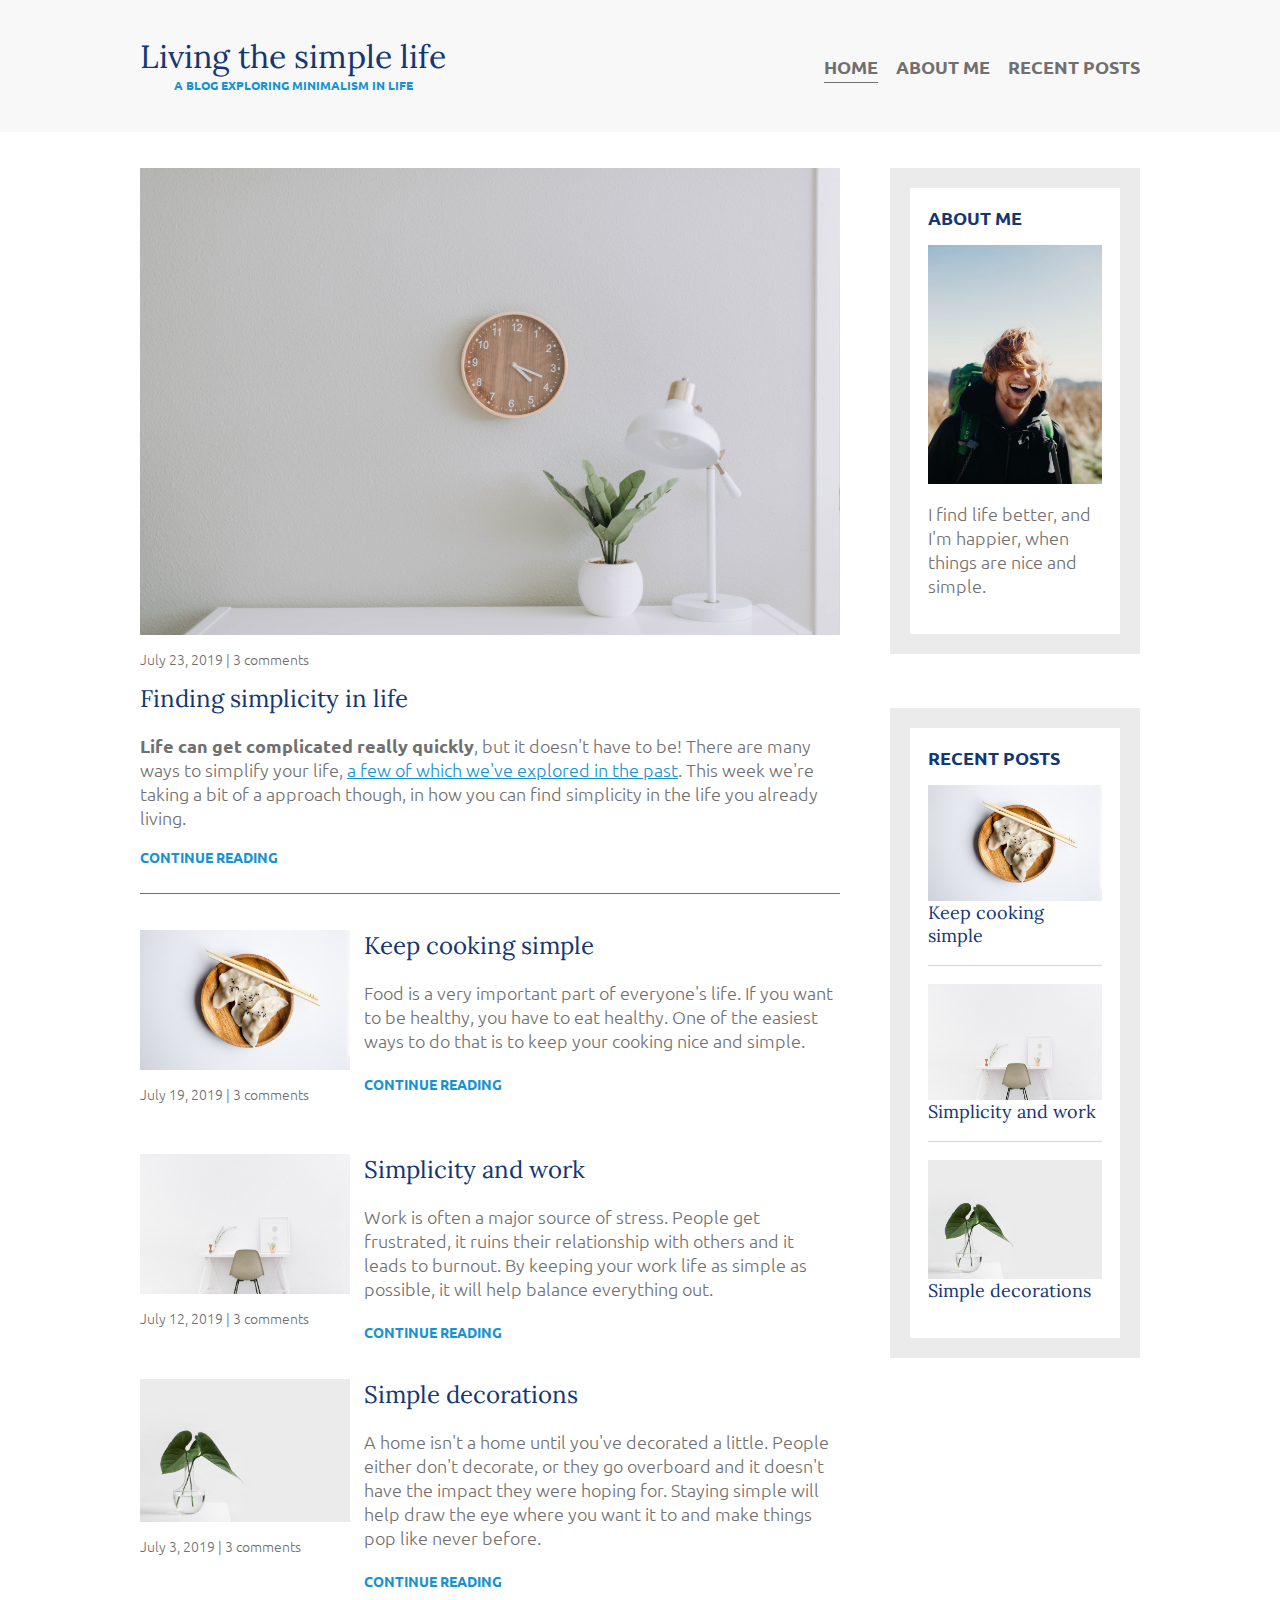
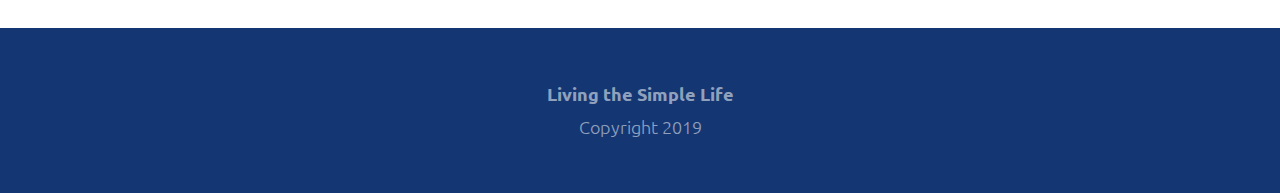
<file: index.html>
<!DOCTYPE html>
<html lang="en">
  <head>
    <meta charset="UTF-8" />
    <meta name="viewport" content="width=device-width, initial-scale=1.0" />
    <title>Simple Life</title>
    <link rel="icon" href="/img/icon.ico" />
    <link rel="stylesheet" href="/style.css" />
    <link rel="preconnect" href="https://fonts.gstatic.com" />
    <link href="https://fonts.googleapis.com/css2?family=Lora:wght@400;700&family=Ubuntu:wght@300;400;700&display=swap" rel="stylesheet" />
  </head>
  <body>
    <header>
      <div class="container container-flex">
        <div class="site-title">
          <h1>Living the simple life</h1>
          <p class="subtitle">A blog exploring minimalism in life</p>
        </div>
        <nav>
          <ul>
            <li><a href="index.html" class="current-page">Home</a></li>
            <li><a href="about-me.html">About me</a></li>
            <li><a href="recent-posts.html">Recent posts</a></li>
          </ul>
        </nav>
      </div>
    </header>

    <div class="container container-flex">
      <main role="main">
        <article class="article-featured">
          <h2 class="article-title">Finding simplicity in life</h2>
          <img src="/img/desk.jpg" alt="Minimalistic office desk" class="article-image" />
          <p class="article-info">July 23, 2019 | 3 comments</p>
          <p class="article-body article-body-featured">
            <strong>Life can get complicated really quickly</strong>, but it doesn't have to be! There are many ways to simplify your life, <a href="#">a few of which we've explored in the past</a>. This week we're taking a bit of a
            approach though, in how you can find simplicity in the life you already living.
          </p>
          <a href="#" class="article-read-more">Continue reading</a>
        </article>

        <article class="article-recent">
          <div class="article-recent-main">
            <h2 class="article-title">Keep cooking simple</h2>
            <p class="article-body">Food is a very important part of everyone's life. If you want to be healthy, you have to eat healthy. One of the easiest ways to do that is to keep your cooking nice and simple.</p>
            <a href="" class="article-read-more">Continue reading</a>
          </div>

          <div class="article-recent-secondary">
            <img src="/img/dumplings.jpg" alt="Dumplings" class="article-image" />
            <p class="article-info">July 19, 2019 | 3 comments</p>
          </div>
        </article>

        <article class="article-recent">
          <div class="article-recent-main">
            <h2 class="article-title">Simplicity and work</h2>
            <p class="article-body">
              Work is often a major source of stress. People get frustrated, it ruins their relationship with others and it leads to burnout. By keeping your work life as simple as possible, it will help balance everything out.
            </p>
            <a href="" class="article-read-more">Continue reading</a>
          </div>

          <div class="article-recent-secondary">
            <img src="/img/setup.jpg" alt="Desk setup" class="article-image" />
            <p class="article-info">July 12, 2019 | 3 comments</p>
          </div>
        </article>

        <article class="article-recent">
          <div class="article-recent-main">
            <h2 class="article-title">Simple decorations</h2>
            <p class="article-body">
              A home isn't a home until you've decorated a little. People either don't decorate, or they go overboard and it doesn't have the impact they were hoping for. Staying simple will help draw the eye where you want it to and make
              things pop like never before.
            </p>
            <a href="" class="article-read-more">Continue reading</a>
          </div>

          <div class="article-recent-secondary">
            <img src="/img/plant.jpg" alt="Plant" class="article-image" />
            <p class="article-info">July 3, 2019 | 3 comments</p>
          </div>
        </article>
      </main>

      <aside class="sidebar">
        <div class="sidebar-widget">
          <h2 class="widget-title">About me</h2>
          <img src="/img/smiling_man.jpg" alt="Smiling man" class="widget-image" />
          <p class="widget-body">I find life better, and I'm happier, when things are nice and simple.</p>
        </div>

        <div class="sidebar-widget">
          <h2 class="widget-title">Recent posts</h2>
          <div class="widget-recent-post">
            <h3 class="widget-recent-post-title">Keep cooking simple</h3>
            <img src="/img/dumplings.jpg" alt="Dumplings" class="widget-image" />
          </div>

          <div class="widget-recent-post">
            <h3 class="widget-recent-post-title">Simplicity and work</h3>
            <img src="/img/setup.jpg" alt="Desk setup" class="widget-image" />
          </div>

          <div class="widget-recent-post">
            <h3 class="widget-recent-post-title">Simple decorations</h3>
            <img src="/img/plant.jpg" alt="Plant" class="widget-image" />
          </div>
        </div>
      </aside>
    </div>

    <footer>
      <p class="footer-text">Living the Simple Life</p>
      <p class="footer-copyright-text">Copyright 2019</p>
    </footer>
  </body>
</html>
</file>
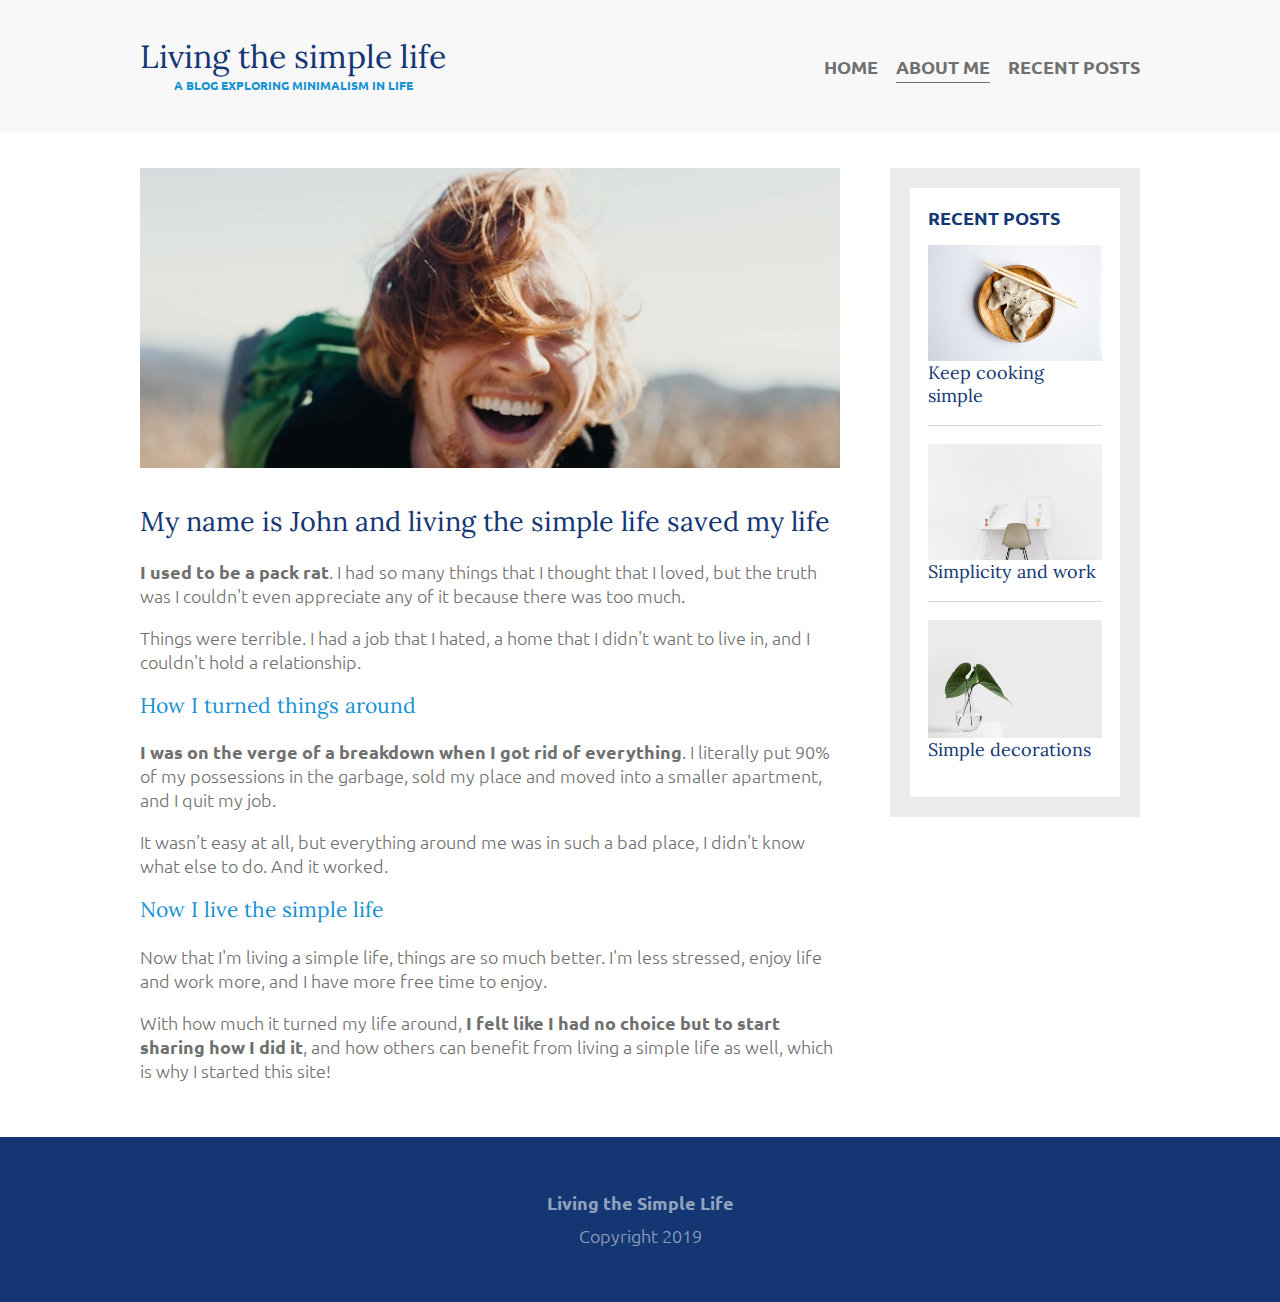
<file: about-me.html>
<!DOCTYPE html>
<html lang="en">
  <head>
    <meta charset="UTF-8" />
    <meta name="viewport" content="width=device-width, initial-scale=1.0" />
    <title>Simple Life - About Me</title>
    <link rel="icon" href="/img/icon.ico" />
    <link rel="stylesheet" href="/style.css" />
    <link rel="preconnect" href="https://fonts.gstatic.com" />
    <link href="https://fonts.googleapis.com/css2?family=Lora:wght@400;700&family=Ubuntu:wght@300;400;700&display=swap" rel="stylesheet" />
  </head>
  <body>
    <header>
      <div class="container container-flex">
        <div class="site-title">
          <h1>Living the simple life</h1>
          <p class="subtitle">A blog exploring minimalism in life</p>
        </div>
        <nav>
          <ul>
            <li><a href="index.html">Home</a></li>
            <li><a href="about-me.html" class="current-page">About me</a></li>
            <li><a href="recent-posts.html">Recent posts</a></li>
          </ul>
        </nav>
      </div>
    </header>

    <div class="container container-flex">
      <main role="main">
        <img src="/img/smiling_man.jpg" alt="Smiling man" class="image-full" />
        <h2>My name is John and living the simple life saved my life</h2>
        <p><strong>I used to be a pack rat</strong>. I had so many things that I thought that I loved, but the truth was I couldn't even appreciate any of it because there was too much.</p>
        <p>Things were terrible. I had a job that I hated, a home that I didn't want to live in, and I couldn't hold a relationship.</p>
        <h3>How I turned things around</h3>
        <p><strong>I was on the verge of a breakdown when I got rid of everything</strong>. I literally put 90% of my possessions in the garbage, sold my place and moved into a smaller apartment, and I quit my job.</p>
        <p>It wasn't easy at all, but everything around me was in such a bad place, I didn't know what else to do. And it worked.</p>
        <h3>Now I live the simple life</h3>
        <p>Now that I'm living a simple life, things are so much better. I'm less stressed, enjoy life and work more, and I have more free time to enjoy.</p>
        <p class="about-me-last-paragraph">
          With how much it turned my life around, <strong>I felt like I had no choice but to start sharing how I did it</strong>, and how others can benefit from living a simple life as well, which is why I started this site!
        </p>
      </main>

      <aside class="sidebar">
        <div class="sidebar-widget">
          <h2 class="widget-title">Recent posts</h2>
          <div class="widget-recent-post">
            <h3 class="widget-recent-post-title">Keep cooking simple</h3>
            <img src="/img/dumplings.jpg" alt="Dumplings" class="widget-image" />
          </div>

          <div class="widget-recent-post">
            <h3 class="widget-recent-post-title">Simplicity and work</h3>
            <img src="/img/setup.jpg" alt="Desk setup" class="widget-image" />
          </div>

          <div class="widget-recent-post">
            <h3 class="widget-recent-post-title">Simple decorations</h3>
            <img src="/img/plant.jpg" alt="Plant" class="widget-image" />
          </div>
        </div>
      </aside>
    </div>

    <footer>
      <p class="footer-text">Living the Simple Life</p>
      <p class="footer-copyright-text">Copyright 2019</p>
    </footer>
  </body>
</html>
</file>
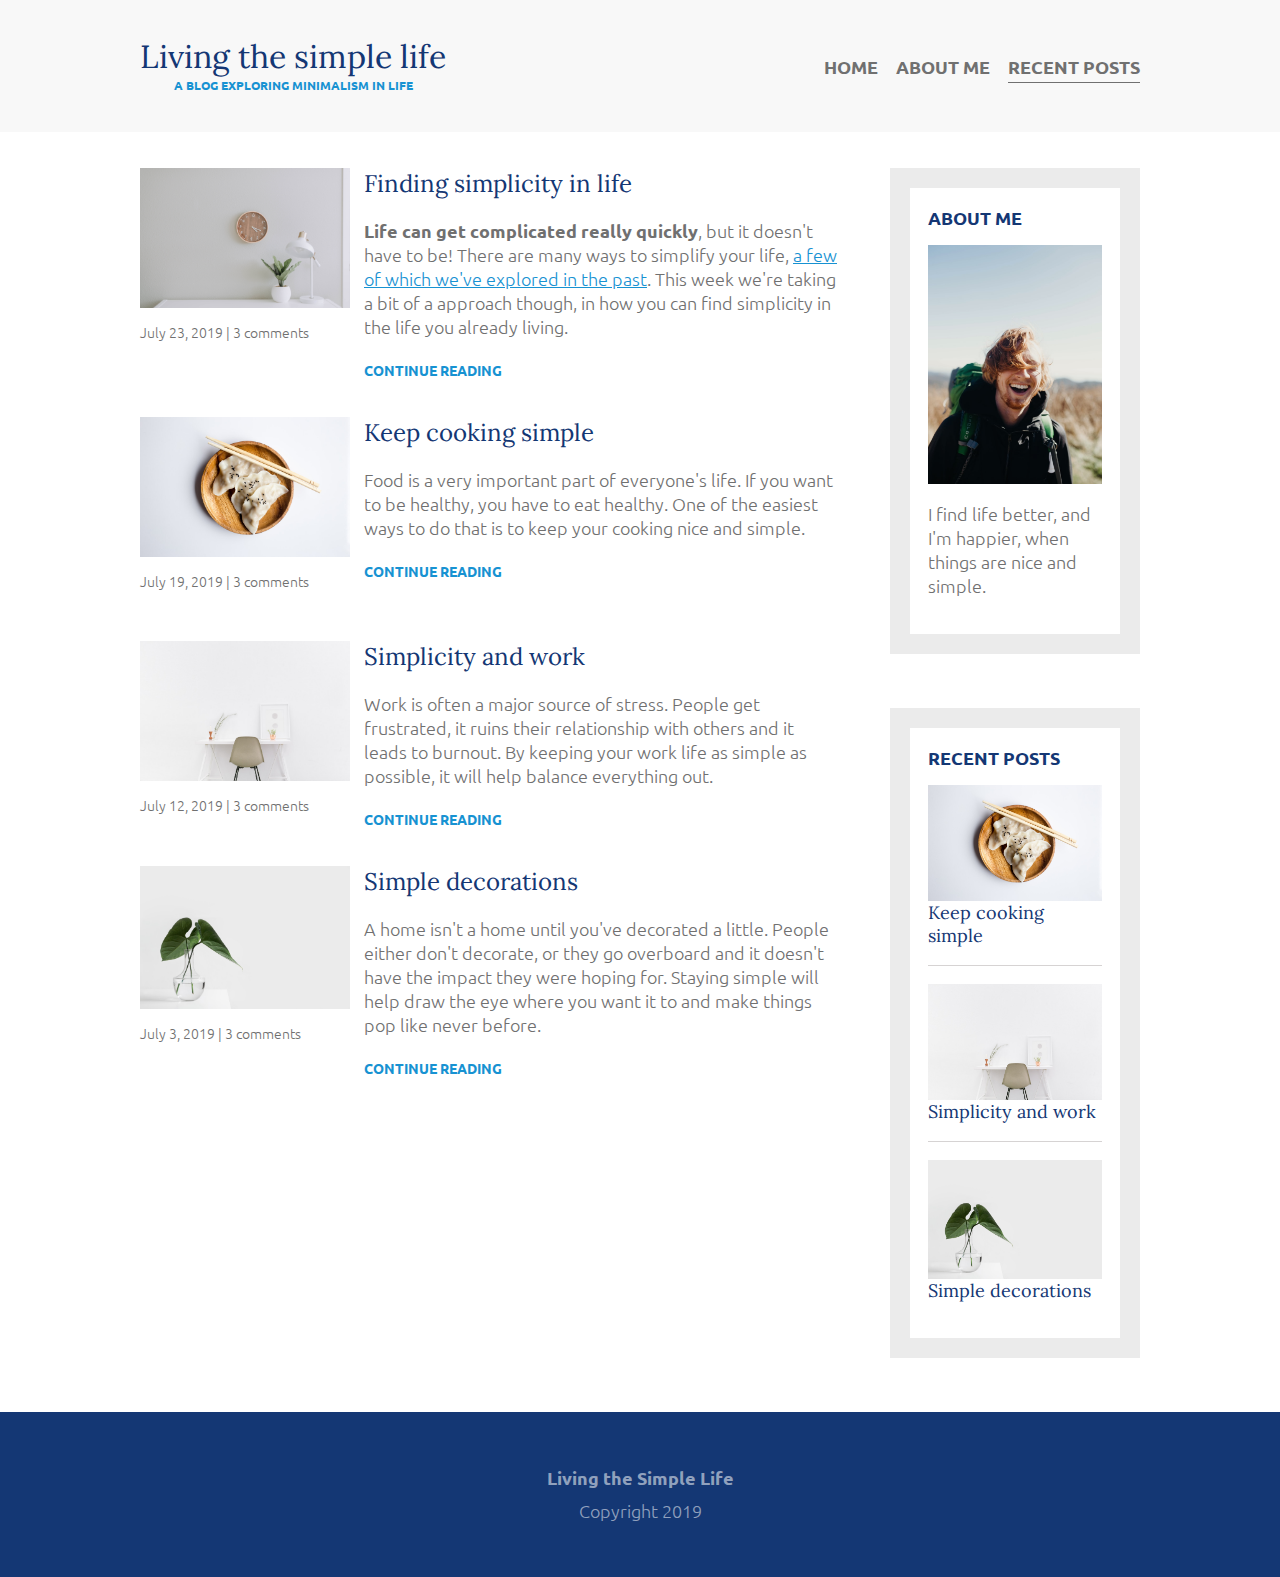
<file: recent-posts.html>
<!DOCTYPE html>
<html lang="en">
  <head>
    <meta charset="UTF-8" />
    <meta name="viewport" content="width=device-width, initial-scale=1.0" />
    <title>Simple Life - Recent Posts</title>
    <link rel="icon" href="/img/icon.ico" />
    <link rel="stylesheet" href="/style.css" />
    <link rel="preconnect" href="https://fonts.gstatic.com" />
    <link href="https://fonts.googleapis.com/css2?family=Lora:wght@400;700&family=Ubuntu:wght@300;400;700&display=swap" rel="stylesheet" />
  </head>
  <body>
    <header>
      <div class="container container-flex">
        <div class="site-title">
          <h1>Living the simple life</h1>
          <p class="subtitle">A blog exploring minimalism in life</p>
        </div>
        <nav>
          <ul>
            <li><a href="index.html">Home</a></li>
            <li><a href="about-me.html">About me</a></li>
            <li><a href="recent-posts.html" class="current-page">Recent posts</a></li>
          </ul>
        </nav>
      </div>
    </header>

    <div class="container container-flex">
      <main role="main">
        <article class="article-recent">
          <div class="article-recent-main">
            <h2 class="article-title">Finding simplicity in life</h2>
            <p class="article-body">
              <strong>Life can get complicated really quickly</strong>, but it doesn't have to be! There are many ways to simplify your life, <a href="#">a few of which we've explored in the past</a>. This week we're taking a bit of a
              approach though, in how you can find simplicity in the life you already living.
            </p>
            <a href="" class="article-read-more">Continue reading</a>
          </div>

          <div class="article-recent-secondary">
            <img src="/img/desk.jpg" alt="Minimalistic office desk" class="article-image" />
            <p class="article-info">July 23, 2019 | 3 comments</p>
          </div>
        </article>

        <article class="article-recent">
          <div class="article-recent-main">
            <h2 class="article-title">Keep cooking simple</h2>
            <p class="article-body">Food is a very important part of everyone's life. If you want to be healthy, you have to eat healthy. One of the easiest ways to do that is to keep your cooking nice and simple.</p>
            <a href="" class="article-read-more">Continue reading</a>
          </div>

          <div class="article-recent-secondary">
            <img src="/img/dumplings.jpg" alt="Dumplings" class="article-image" />
            <p class="article-info">July 19, 2019 | 3 comments</p>
          </div>
        </article>

        <article class="article-recent">
          <div class="article-recent-main">
            <h2 class="article-title">Simplicity and work</h2>
            <p class="article-body">
              Work is often a major source of stress. People get frustrated, it ruins their relationship with others and it leads to burnout. By keeping your work life as simple as possible, it will help balance everything out.
            </p>
            <a href="" class="article-read-more">Continue reading</a>
          </div>

          <div class="article-recent-secondary">
            <img src="/img/setup.jpg" alt="Desk setup" class="article-image" />
            <p class="article-info">July 12, 2019 | 3 comments</p>
          </div>
        </article>

        <article class="article-recent">
          <div class="article-recent-main">
            <h2 class="article-title">Simple decorations</h2>
            <p class="article-body">
              A home isn't a home until you've decorated a little. People either don't decorate, or they go overboard and it doesn't have the impact they were hoping for. Staying simple will help draw the eye where you want it to and make
              things pop like never before.
            </p>
            <a href="" class="article-read-more">Continue reading</a>
          </div>

          <div class="article-recent-secondary">
            <img src="/img/plant.jpg" alt="Plant" class="article-image" />
            <p class="article-info">July 3, 2019 | 3 comments</p>
          </div>
        </article>
      </main>

      <aside class="sidebar">
        <div class="sidebar-widget">
          <h2 class="widget-title">About me</h2>
          <img src="/img/smiling_man.jpg" alt="Smiling man" class="widget-image" />
          <p class="widget-body">I find life better, and I'm happier, when things are nice and simple.</p>
        </div>

        <div class="sidebar-widget">
          <h2 class="widget-title">Recent posts</h2>
          <div class="widget-recent-post">
            <h3 class="widget-recent-post-title">Keep cooking simple</h3>
            <img src="/img/dumplings.jpg" alt="Dumplings" class="widget-image" />
          </div>

          <div class="widget-recent-post">
            <h3 class="widget-recent-post-title">Simplicity and work</h3>
            <img src="/img/setup.jpg" alt="Desk setup" class="widget-image" />
          </div>

          <div class="widget-recent-post">
            <h3 class="widget-recent-post-title">Simple decorations</h3>
            <img src="/img/plant.jpg" alt="Plant" class="widget-image" />
          </div>
        </div>
      </aside>
    </div>

    <footer>
      <p class="footer-text">Living the Simple Life</p>
      <p class="footer-copyright-text">Copyright 2019</p>
    </footer>
  </body>
</html>
</file>
<file: style.css>
/* font-family: 'Lora', serif; */
/* font-family: 'Ubuntu', sans-serif; */

body {
    margin: 0;
    font-family: 'Ubuntu', sans-serif;
    font-size: 1.125rem;
    font-weight: 300;
    color: #707070;
}

img {
    max-width: 100%;
    display: block;
}

.image-full {
    max-height: 300px;
    width: 100%;
    object-fit: cover;
    margin-bottom: 2em;
}

/* Typography */

h1,
h2,
h3 {
    font-family: 'Lora', serif;
    font-weight: 400;
    color: #143774;
    margin-top: 0;
}

h3 {
    color: #1792d2;
}

h1 {
    font-size: 2rem;
    margin: 0;
}

a {
    color: #1792d2;
}

a:hover,
a:focus {
    color: #143774;
}

strong {
    font-weight: 700;
    color: #707070;
}

/* h1 subtitle */
.subtitle {
    font-weight: 700;
    font-size: 0.75rem;
    color: #1792d2;
    margin: 0;
    text-transform: uppercase;
}

.article-title {
    font-size: 1.5rem;
}

.article-read-more,
.article-info {
    font-size: 0.875rem;
}

.article-read-more {
    color: #1792d2;
    text-decoration: none;
    font-weight: 700;
    text-transform: uppercase;
}

.article-read-more:hover,
.article-read-more:focus {
    color: #143774;
    text-decoration: underline;
}

.widget-title,
.widget-recent-post-title {
    font-size: 1.125rem;
}

.widget-title {
    font-family: 'Ubuntu', sans-serif;
    text-transform: uppercase;
    font-weight: 700;
}

.widget-recent-post-title {
    color: #143774;
}

.article-info {
    margin: 2em 0 1em 0;
}

.footer-text {
    font-weight: 700;
    color: rgba(255, 255, 255, 0.54);
    margin: 0 0 0.5em 0;
}

.footer-copyright-text {
    color: rgba(255, 255, 255, 0.54);
    margin: 0;
}

/* Layout */

.container {
    width: 90%;
    max-width: 1000px;
    margin: 0 auto;
}

.container-flex {
    display: flex;
    flex-direction: column;
    justify-content: space-between;
}
header {
    background-color: #f8f8f8;
    padding: 2em 0;
    text-align: center;
    margin-bottom: 2em;
}

footer {
    background: #143774;
    text-align: center;
    padding: 3em 0;
}

@media (min-width: 675px) {
    .container-flex {
        flex-direction: row;
        justify-content: space-between;
    }

    main {
        width: 70%;
    }

    aside {
        width: 25%;
        min-width: 200px;
        margin-left: 1em;
    }
}

/* Navigation */

nav ul {
    list-style: none;
    padding: 0;
    display: flex;
    justify-content: center;
}

nav li {
    margin-left: 1em;
}

nav a {
    text-decoration: none;
    color: #707070;
    font-weight: 700;
    padding: 0.25em 0;
    text-transform: uppercase;
}

nav a:hover, 
nav a:focus {
    color: #1792d2;
}

.current-page {
    border-bottom: 1px solid #707070;
}

.current-page:hover {
    color: #707070;
}

@media (max-width: 675px) {
    nav ul {
        flex-direction: column;
    }
    
    nav li {
        margin: 0.5em 0;
    }
}

/* Articles */

.article-featured {
    border-bottom: #707070 1px solid;
    padding-bottom: 1.5em;
    margin-bottom: 2em;
}

.article-recent {
    display: flex;
    flex-direction: column;
    margin-bottom: 2em;
}

.article-recent-main {
    order: 2;
}

.article-recent-secondary {
    order: 1;
}

@media (min-width: 675px) {
    .article-recent {
        flex-direction: row;
        justify-content: space-between;
    }

    .article-recent-main {
        width: 68%;
    }

    .article-recent-secondary {
        width: 30%;
    }

    .article-image {
        width: 100%;
        object-fit: cover;
        order: 1;
    }

    .article-featured{
        display: flex;
        flex-direction: column;
    }

    .article-info {
        order: -1;
        margin: 1em 0;
    }

    .article-image {
        order: -2;
    }

    .about-me-last-paragraph {
        margin-bottom: 3em;
    }

    .article-body-featured {
        margin: 0 0 1em 0;
    }
}

/* Widgets */

.sidebar-widget {
    border: 20px solid #EBEBEB;
    margin-bottom: 3em;
    padding: 1em;
}

.widget-recent-post {
    display: flex;
    flex-direction: column;
    border-bottom: 1px solid #d6d3d3;
    margin-bottom: 1em;
}

.widget-recent-post:last-child {
    border: 0;
    margin: 0;
}

.widget-image {
    order: -1;
}
</file>
